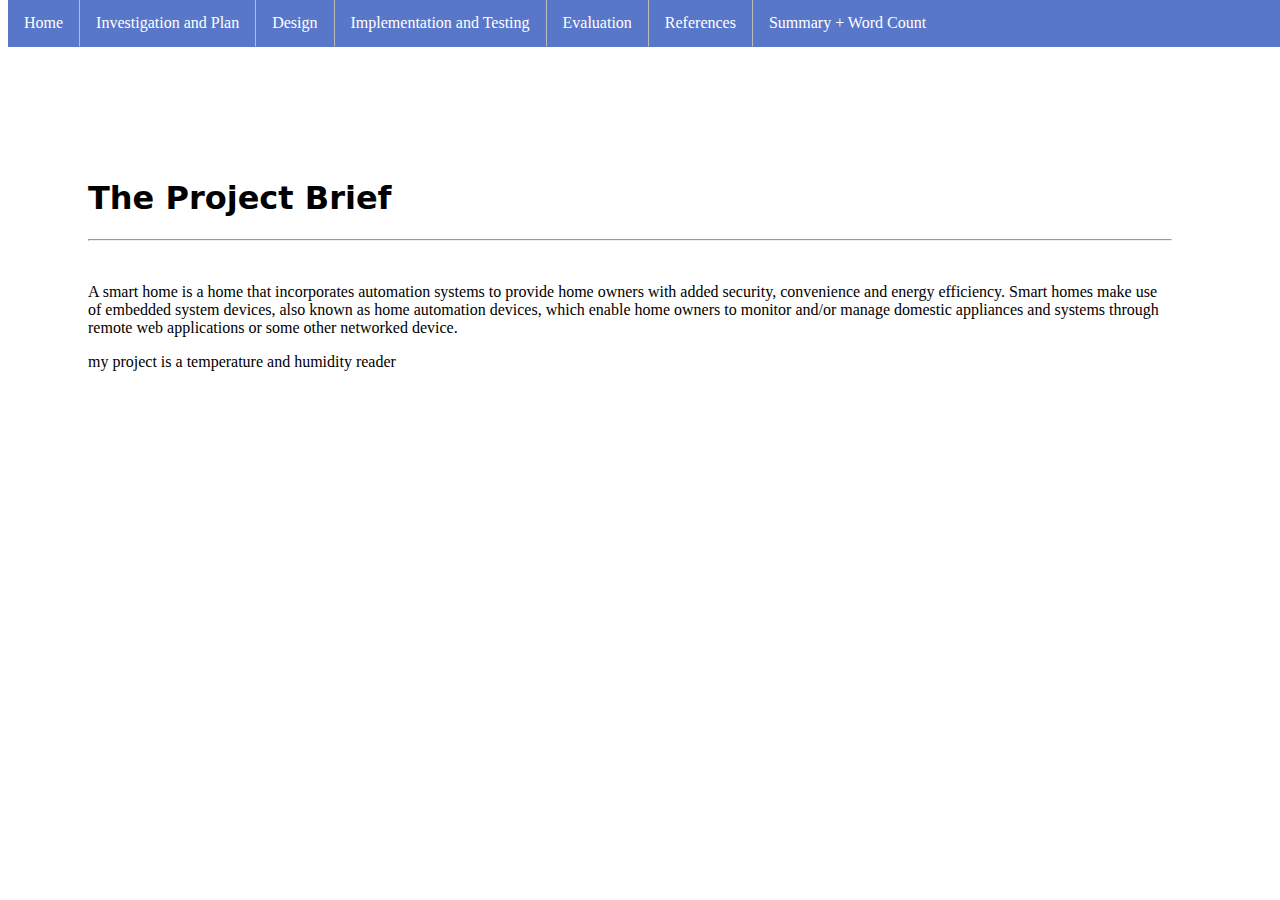
<file: report/index.html>
<!doctype html>
<html>
<head>
<meta charset="utf-8">
<title>index</title>

<link href="style.css" rel="stylesheet" type="text/css">
</head>

<body>
	<div class="nav">
		<ul>
			<li><a href="index.html">Home</a></li>
			<li><a href="investigation.html">Investigation and Plan</a></li>
			<li><a href="design.html">Design</a></li>
			<li><a href="implementation.html">Implementation and Testing</a></li>
			<li><a href="evaluation.html">Evaluation</a></li>
			<li><a href="references.html">References</a></li>
			<li><a href="summary.html">Summary + Word Count</a></li>
		</ul>
	</div>
	<div>
		<h1>The Project Brief</h1>
		<hr>
		<br/>
		<p>A smart home is a home that incorporates automation systems to provide home owners with added security, convenience and energy efficiency. Smart homes make use of embedded system devices, also known as home automation devices, which enable home owners to monitor and/or manage domestic appliances and systems through remote web applications or some other networked device.</p>
		<p>my project is a temperature and humidity reader</p>
	
	
	</div>
	
</body>
</html>
</file>
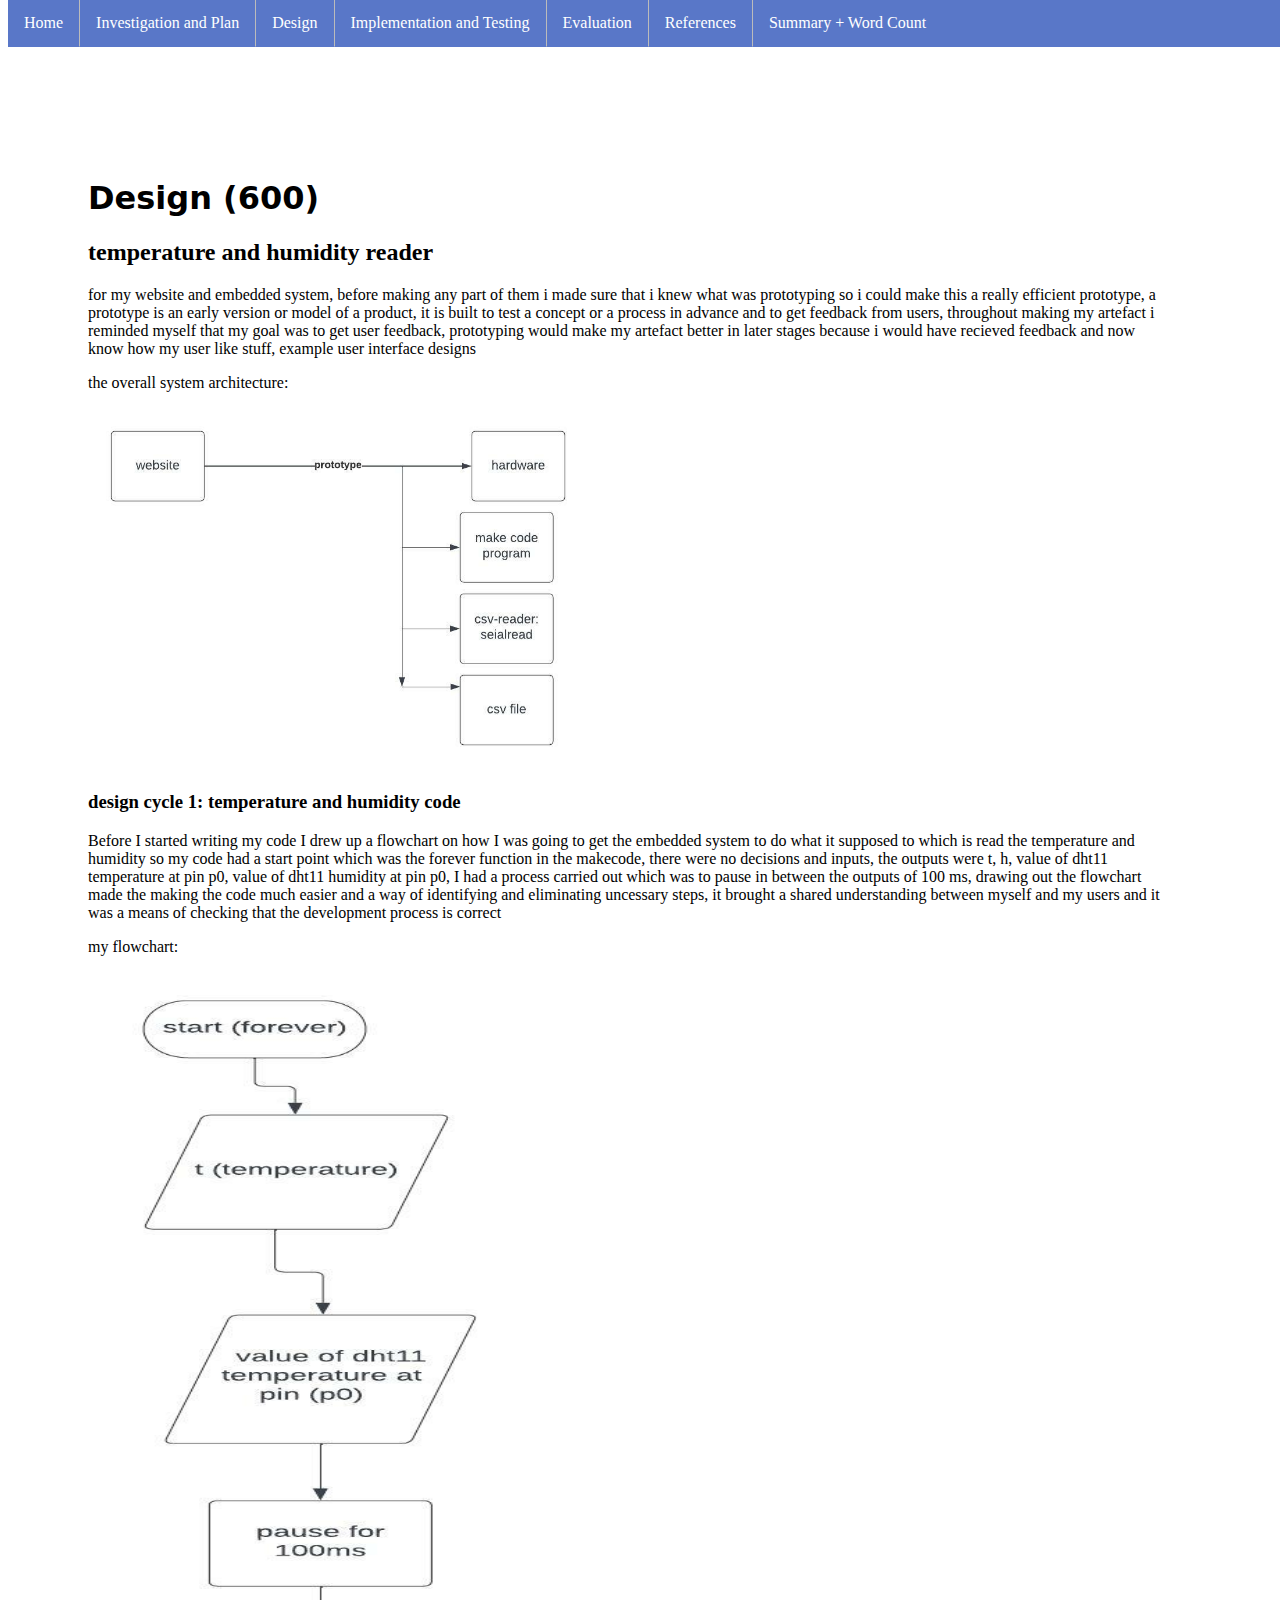
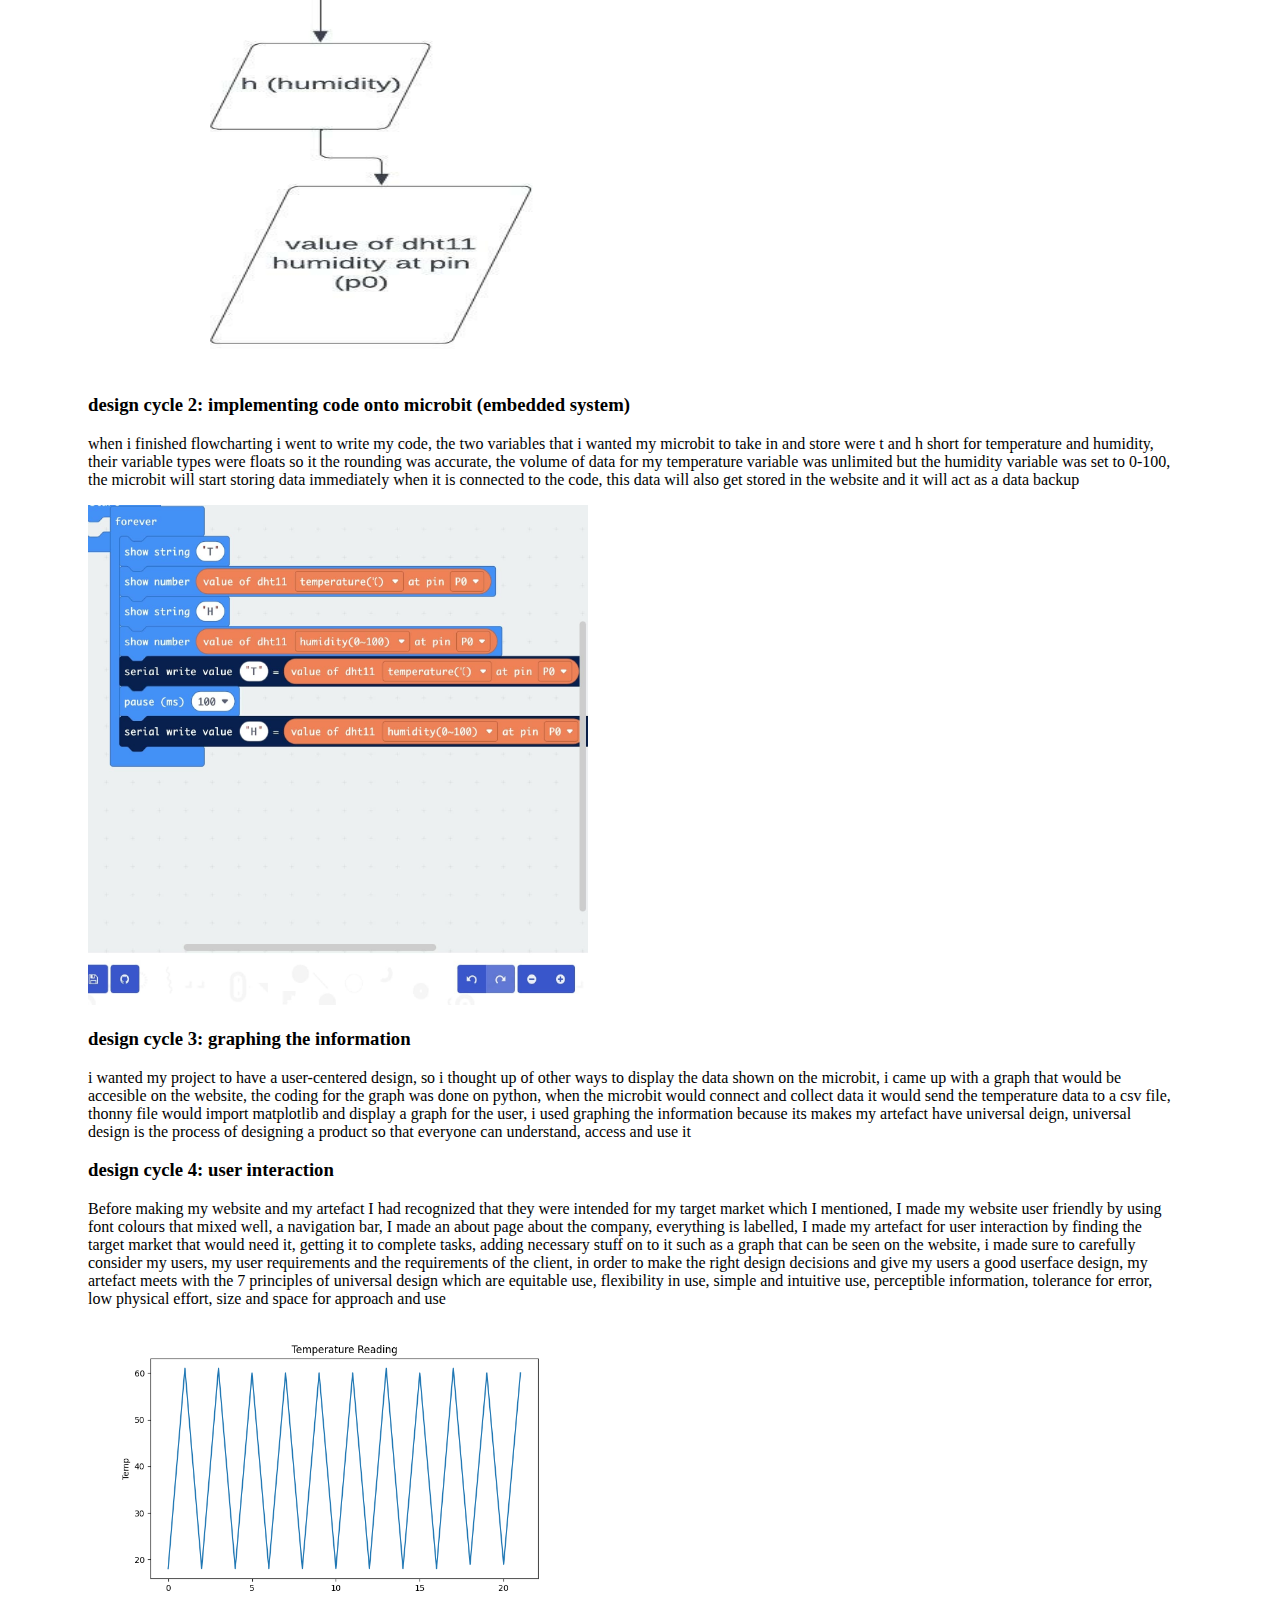
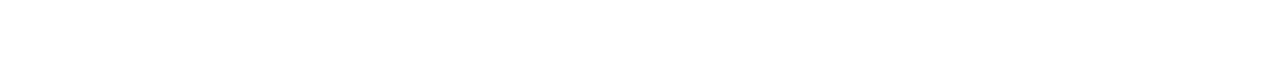
<file: report/design.html>
<!doctype html>
<html>
<head>
<meta charset="utf-8">
<title>Design</title>
<link href="style.css" rel="stylesheet" type="text/css">
</head>

<body>
		<div class="nav">
		<ul>
			<li><a href="index.html">Home</a></li>
			<li><a href="investigation.html">Investigation and Plan</a></li>
			<li><a href="design.html">Design</a></li>
			<li><a href="implementation.html">Implementation and Testing</a></li>
			<li><a href="evaluation.html">Evaluation</a></li>
			<li><a href="references.html">References</a></li>
			<li><a href="summary.html">Summary + Word Count</a></li>
		</ul>
	</div>
	<div>
		<h1>Design (600)</h1>
		<h2>temperature and humidity reader</h2>
		<p>for my website and embedded system, before making any part of them i made sure that i knew what was prototyping so i could make this a really efficient prototype, a prototype is an early version or model of a product, it is built to test a concept or a process in advance and to get feedback from users, throughout making my artefact i reminded myself that my goal was to get user feedback, prototyping would make my artefact better in later stages because i would have recieved feedback and now know how my user like stuff, example user interface designs</p>
		<p>the overall system architecture:</p>
		<img src="system-architecture.jpeg" width="500">
		<h3>design cycle 1: temperature and humidity code</h3>
		<p>Before I started writing my code I drew up a flowchart on how I was going to get the embedded system to do what it supposed to which is read the temperature and humidity so my code had a start point which was the forever function in the makecode, there were no decisions and inputs, the outputs were t, h, value of dht11 temperature at pin p0, value of dht11 humidity at pin p0, I had a process carried out which was to pause in between the outputs of 100 ms, drawing out the flowchart made the making the code much easier and a way of identifying and eliminating uncessary steps, it brought a shared understanding between myself and my users and it was a means of checking that the development process is correct </p>
		<p>my flowchart: </p>
		<img src="flowchart.jpeg" width="500" height="1000">
			<h3>design cycle 2: implementing code onto microbit (embedded system)</h3>
		<p>when i finished flowcharting i went to write my code, the two variables that i wanted my microbit to take in and store were t and h short for temperature and humidity, their variable types were floats so it the rounding was accurate, the volume of data for my temperature variable was unlimited but the humidity variable was set to 0-100, the microbit will start storing data immediately when it is connected to the code, this data will also get stored in the website and it will act as a data backup</p>
		<img src="makecode.jpeg" width="500" height="500">
			<h3>design cycle 3: graphing the information</h3>
		<p>i wanted my project to have a user-centered design, so i thought up of other ways to display the data shown on the microbit, i came up with a graph that would be accesible on the website, the coding for the graph was done on python, when the microbit would connect and collect data it would send the temperature data to a csv file, thonny file would import matplotlib and display a graph for the user, i used graphing the information because its makes my artefact have universal deign, universal design is the process of designing a product so that everyone can understand, access and use it</p>
			<h3>design cycle 4: user interaction</h3>
		<p>Before making my website and my artefact I had recognized that they were intended for my target market which I mentioned, I made my website user friendly by using font colours that mixed well, a navigation bar, I made an about page about the company, everything is labelled, I made my artefact for user interaction by finding the target market that would need it, getting it to complete tasks, adding necessary stuff on to it such as a graph that can be seen on the website, i made sure to carefully consider my users, my user requirements and the requirements of the client, in order to make the right design decisions and give my users a good userface design, my artefact meets with the 7 principles of universal design which are equitable use, flexibility in use, simple and intuitive use, perceptible information, tolerance for error, low physical effort, size and space for approach and use </p>
		<img src="graphpic.png" width="500">
		
		
	</div>
</body>
</html>
</file>
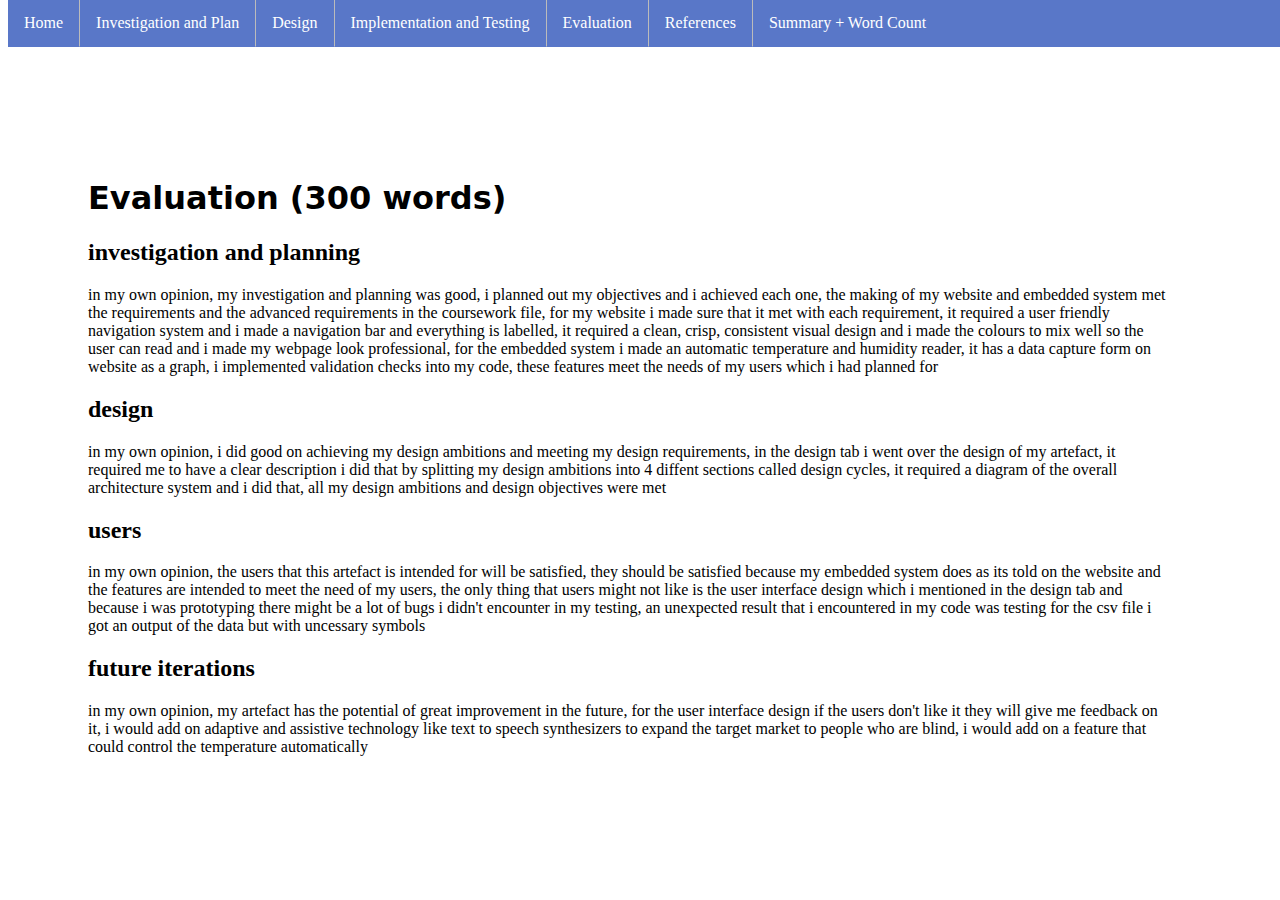
<file: report/evaluation.html>
<!doctype html>
<html>
<head>
<meta charset="utf-8">
<title>Evaluation</title>
<link href="style.css" rel="stylesheet" type="text/css">
</head>

<body>
		<div class="nav">
		<ul>
			<li><a href="index.html">Home</a></li>
			<li><a href="investigation.html">Investigation and Plan</a></li>
			<li><a href="design.html">Design</a></li>
			<li><a href="implementation.html">Implementation and Testing</a></li>
			<li><a href="evaluation.html">Evaluation</a></li>
			<li><a href="references.html">References</a></li>
			<li><a href="summary.html">Summary + Word Count</a></li>
		</ul>
	</div>
	<div>
		<h1>Evaluation (300 words)</h1>
	<h2>investigation and planning</h2>
		<p>in my own opinion, my investigation and planning was good, i planned out my objectives and i achieved each one, the making of my website and embedded system met the requirements and the advanced requirements in the coursework file, for my website i made sure that it met with each requirement, it required a user friendly navigation system and i made a navigation bar and everything is labelled, it required a clean, crisp, consistent visual design and i made the colours to mix well so the user can read and i made my webpage look professional, for the embedded system i made an automatic temperature and humidity reader, it has a data capture form on website as a graph, i implemented validation checks into my code, these features meet the needs of my users which i had planned for</p>
	<h2>design</h2>
		<p>in my own opinion, i did good on achieving my design ambitions and meeting my design requirements, in the design tab i went over the design of my artefact, it required me to have a clear description i did that by splitting my design ambitions into 4 diffent sections called design cycles, it required a diagram of the overall architecture system and i did that, all my design ambitions and design objectives were met</p>
	<h2>users</h2>
		<p>in my own opinion, the users that this artefact is intended for will be satisfied, they should be satisfied because my embedded system does as its told on the website and the features are intended to meet the need of my users, the only thing that users might not like is the user interface design which i mentioned in the design tab and because i was prototyping there might be a lot of bugs i didn't encounter in my testing, an unexpected result that i encountered in my code was testing for the csv file i got an output of the data but with uncessary symbols</p>
	<h2>future iterations</h2>
		<p>in my own opinion, my artefact has the potential of great improvement in the future, for the user interface design if the users don't like it they will give me feedback on it, i would add on adaptive and assistive technology like text to speech synthesizers to expand the target market to people who are blind, i would add on a feature that could control the temperature automatically </p>
	
	
	</div>
</body>
</html>
</file>
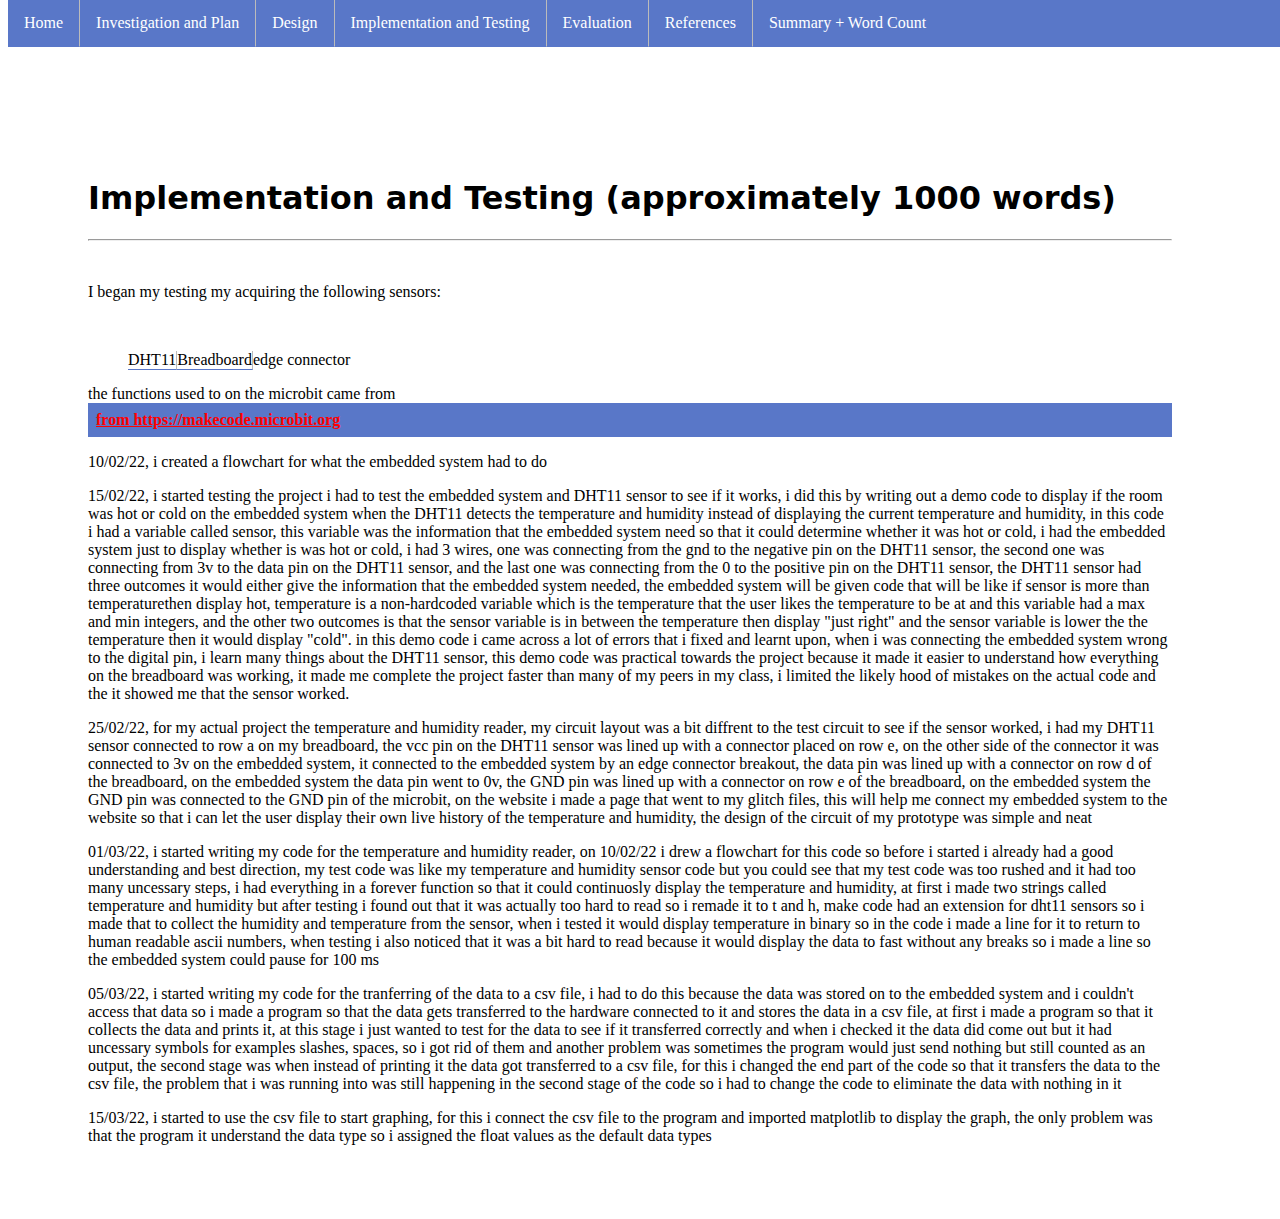
<file: report/implementation.html>
<!doctype html>
<html>
<head>
<meta charset="utf-8">
<title>Implementation</title>
<link href="style.css" rel="stylesheet" type="text/css">
</head>
<body>
		<div class="nav">
		<ul>
			<li><a href="index.html">Home</a></li>
			<li><a href="investigation.html">Investigation and Plan</a></li>
			<li><a href="design.html">Design</a></li>
			<li><a href="implementation.html">Implementation and Testing</a></li>
			<li><a href="evaluation.html">Evaluation</a></li>
			<li><a href="references.html">References</a></li>
			<li><a href="summary.html">Summary + Word Count</a></li>
		</ul>
	</div>
	<div>
		<h1>Implementation and Testing (approximately 1000 words)</h1>
		<hr>
		<br/>
		<p>I began my testing my acquiring the following sensors: </p>
		<br/>
			<ol>
			<li class="list">DHT11</li>
			<li class="list">Breadboard</li>
			<li class="list">edge connector</li>
			</ol>
		<br>
		<p>the functions used to on the microbit came from<b><a href="https://makecode.microbit.org">from https://makecode.microbit.org</b></a></p>
		<p>10/02/22, i created a flowchart for what the embedded system had to do</p>
		<p>15/02/22, i started testing the project i had to test the embedded system and DHT11 sensor to see if it works, i did this by writing out a demo code to display if the room was hot or cold on the embedded system when the DHT11 detects the temperature and humidity instead of displaying the current temperature and humidity, in this code i had a variable called sensor, this variable was the information that the embedded system need so that it could determine whether it was hot or cold, i had the embedded system just to display whether is was hot or cold, i had 3 wires, one was connecting from the gnd to the negative pin on the DHT11 sensor, the second one was connecting from 3v to the data pin on the DHT11 sensor, and the last one was connecting from the 0 to the positive pin on the DHT11 sensor, the DHT11 sensor had three outcomes it would either give the information that the embedded system needed, the embedded system will be given code that will be like if sensor is more than temperaturethen display hot, temperature is a non-hardcoded variable which is the temperature that the user likes the temperature to be at and this variable had a max and min integers, and the other two outcomes is that the sensor variable is in between the temperature then display "just right" and the sensor variable is lower the the temperature then it would display "cold". in this demo code i came across a lot of errors that i fixed and learnt upon, when i was connecting the embedded system wrong to the digital pin, i learn many things about the DHT11 sensor, this demo code was practical towards the project because it made it easier to understand how everything on the breadboard was working, it made me complete the project faster than many of my peers in my class, i limited the likely hood of mistakes on the actual code and the it showed me that the sensor worked.</p>
		<p>25/02/22, for my actual project the temperature and humidity reader, my circuit layout was a bit diffrent to the test circuit to see if the sensor worked, i had my DHT11 sensor connected to row a on my breadboard, the vcc pin on the DHT11 sensor was lined up with a connector placed on row e, on the other side of the connector it was connected to 3v on the embedded system, it connected to the embedded system by an edge connector breakout, the data pin was lined up with a connector on row d of the breadboard, on the embedded system the data pin went to 0v, the GND pin was lined up with a connector on row e of the breadboard, on the embedded system the GND pin was connected to the GND pin of the microbit, on the website i made a page that went to my glitch files, this will help me connect my embedded system to the website so that i can let the user display their own live history of the temperature and humidity, the design of the circuit of my prototype was simple and neat</p>
	  <p>01/03/22, i started writing my code for the temperature and humidity reader, on 10/02/22 i drew a flowchart for this code so before i started i already had a good understanding and best direction, my test code was like my temperature and humidity sensor code but you could see that my test code was too rushed and it had too many uncessary steps, i had everything in a forever function so that it could continuosly display the temperature and humidity, at first i made two strings called temperature and humidity but after testing i found out that it was actually too hard to read so i remade it to t and h, make code had an extension for dht11 sensors so i made that to collect the humidity and temperature from the sensor, when i tested it would display temperature in binary so in the code i made a line for it to return to human readable ascii numbers, when testing i also noticed that it was a bit hard to read because it would display the data to fast without any breaks so i made a line so the embedded system could pause for 100 ms </p>
	<p>05/03/22, i started writing my code for the tranferring of the data to a csv file, i had to do this because the data was stored on to the embedded system and i couldn't access that data so i made a program so that the data gets transferred to the hardware connected to it and stores the data in a csv file, at first i made a program so that it collects the data and prints it, at this stage i just wanted to test for the data to see if it transferred correctly and when i checked it the data did come out but it had uncessary symbols for examples slashes, spaces, so i got rid of them and another problem was sometimes the program would just send nothing but still counted as an output, the second stage was when instead of printing it the data got transferred to a csv file, for this i changed the end part of the code so that it transfers the data to the csv file, the problem that i was running into was still happening in the second stage of the code so i had to change the code to eliminate the data with nothing in it  </p>
	<p>15/03/22, i started to use the csv file to start graphing, for this i connect the csv file to the program and imported matplotlib to display the graph, the only problem was that the program it understand the data type so i assigned the float values as the default data types</p>
		
		
		</div>
		
	</body>
</html>
</file>
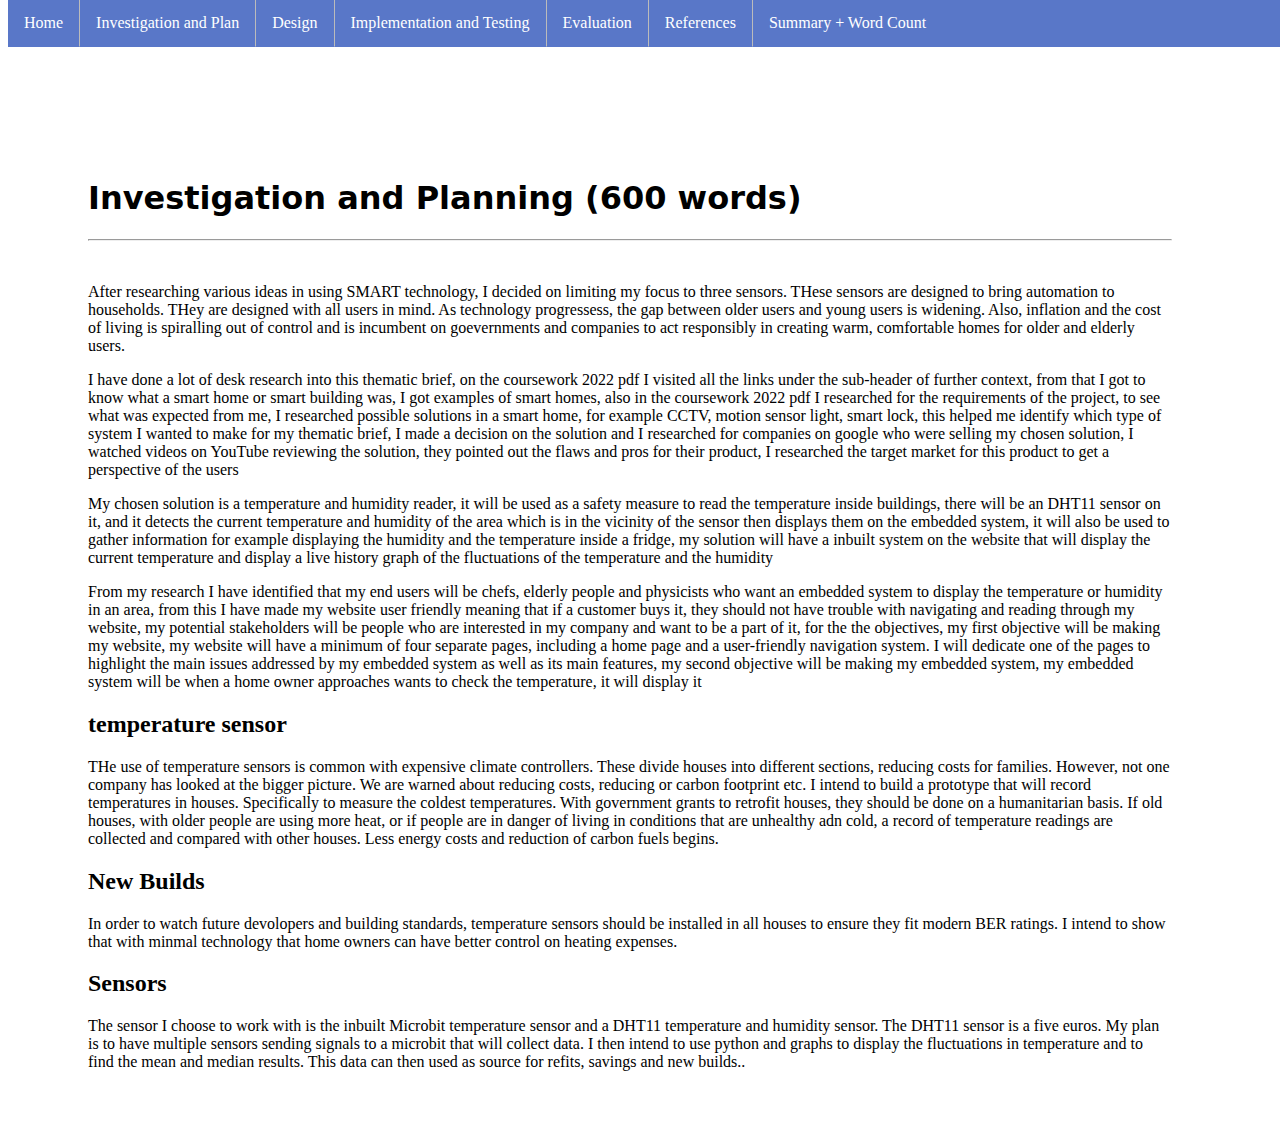
<file: report/investigation.html>
<!doctype html>
<html>
<head>
<meta charset="utf-8">
<title>Investigation </title>
<link href="style.css" rel="stylesheet" type="text/css">
</head>

<body>
		<div class="nav">
		<ul>
			<li><a href="index.html">Home</a></li>
			<li><a href="investigation.html">Investigation and Plan</a></li>
			<li><a href="design.html">Design</a></li>
			<li><a href="implementation.html">Implementation and Testing</a></li>
			<li><a href="evaluation.html">Evaluation</a></li>
			<li><a href="references.html">References</a></li>
			<li><a href="summary.html">Summary + Word Count</a></li>
		</ul>
	</div>
	<div>
		<h1>Investigation and Planning (600 words)</h1>
		<hr>
		<br/>
		<p>After researching various ideas in using SMART technology, I decided on limiting my focus to three sensors.  THese sensors are designed to bring automation to households. THey are designed with all users in mind. As technology progressess, the gap between older users and young users is widening. Also, inflation and the cost of living is spiralling out of control and is incumbent on goevernments and companies to act responsibly in creating warm, comfortable homes for older and elderly users. </p>
	  <p>I have done a lot of desk research into this thematic brief, on the coursework 2022 pdf I visited all the links under the sub-header of further context, from that I got to know what a smart home or smart building was, I got examples of smart homes, also in the coursework 2022 pdf I researched for the requirements of the project, to see what was expected from me, I researched possible solutions in a smart home, for example CCTV, motion sensor light, smart lock, this helped me identify which type of system I wanted to make for my thematic brief, I made a decision on the solution and I researched for companies on google who were selling my chosen solution, I watched videos on YouTube reviewing the solution, they pointed out the flaws and pros for their product, I researched the target market for this product to get a perspective of the users</p>
	  <p>My chosen solution is a temperature and humidity reader, it will be used as a safety measure to read the temperature inside buildings, there will be an DHT11 sensor on it, and it detects the current temperature and humidity of the area which is in the vicinity of the sensor then displays them on the embedded system, it will also be used to gather information for example displaying the humidity and the temperature inside a fridge, my solution will have a inbuilt system on the website that will display the current temperature and display a live history graph of the fluctuations of the temperature and the humidity&nbsp;</p>
		<p>From my research I have identified that my end users will be chefs, elderly people and physicists who want an embedded system to display the temperature or humidity in an area, from this I have made my website user friendly meaning that if a customer buys it, they should not have trouble with navigating and reading through my website, my potential stakeholders will be people who are interested in my company and want to be a part of it, for the the objectives, my first objective will be making my website, my website will have a minimum of four separate pages, including a home page and a user-friendly navigation system. I will dedicate one of the pages to highlight the main issues addressed by my embedded system as well as its main features, my second objective will be making my embedded system, my embedded system will be when a home owner approaches wants to check the temperature, it will display it&nbsp;</p>
<h2>temperature sensor</h2>
		<p>THe use of temperature sensors is common with expensive climate controllers. These divide houses into different sections, reducing costs for families. However, not one company has looked at the bigger picture. We are warned about reducing costs, reducing or carbon footprint etc. I intend to build a prototype that will record temperatures in houses. Specifically to measure the coldest temperatures. With government grants to retrofit houses, they should be done on a humanitarian basis. If old houses, with older people are using more heat, or if people are in danger of living in conditions that are unhealthy adn cold, a record of temperature readings are collected and compared with other houses. Less energy costs and reduction of carbon fuels begins.</p>
	  <h2>New Builds</h2>
		<p>In order to watch future devolopers and building standards, temperature sensors should be installed in all houses to ensure they fit modern BER ratings. I intend to show that with minmal technology that home owners can have better control on heating expenses. </p>
		
		<h2>Sensors</h2>
		<p>The sensor I choose to work with is the inbuilt Microbit temperature sensor and a DHT11 temperature and humidity sensor. The DHT11 sensor is a five euros. My plan is to have multiple sensors sending signals to a microbit that will collect data. I then intend to use python and graphs to display the fluctuations in temperature and to find the mean and median results. This data can then used as source for refits, savings and new builds..</p>

	
	</div>
</body>
</html>
</file>
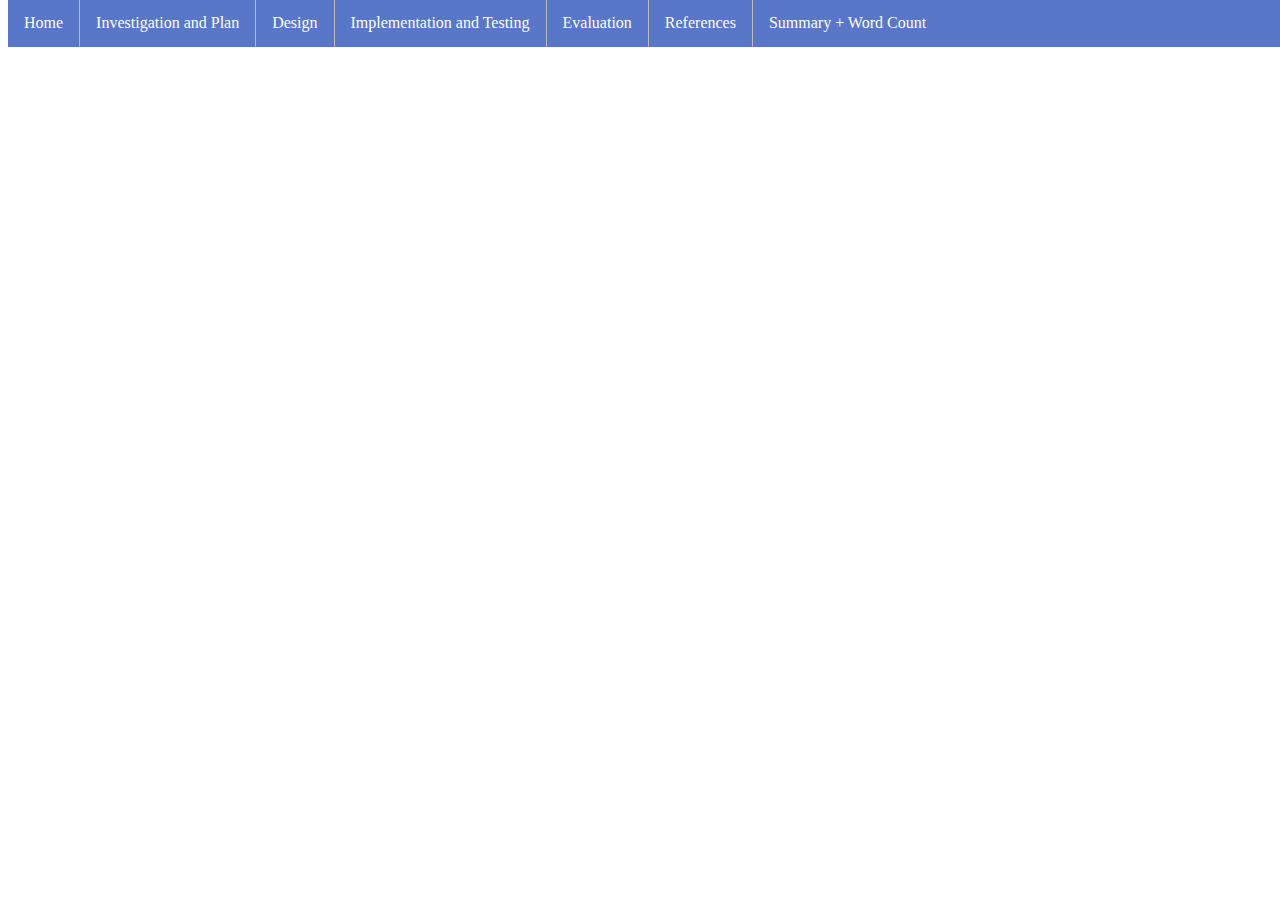
<file: report/references.html>
<!doctype html>
<html>
<head>
<meta charset="utf-8">
<title>references</title>
<link href="style.css" rel="stylesheet" type="text/css">
</head>

<body>
	<div class="nav">
		<ul>
			<li><a href="index.html">Home</a></li>
			<li><a href="investigation.html">Investigation and Plan</a></li>
			<li><a href="design.html">Design</a></li>
			<li><a href="implementation.html">Implementation and Testing</a></li>
			<li><a href="evaluation.html">Evaluation</a></li>
			<li><a href="references.html">References</a></li>
			<li><a href="summary.html">Summary + Word Count</a></li>
		</ul>
	</div>
	

</body>
</html>
</file>
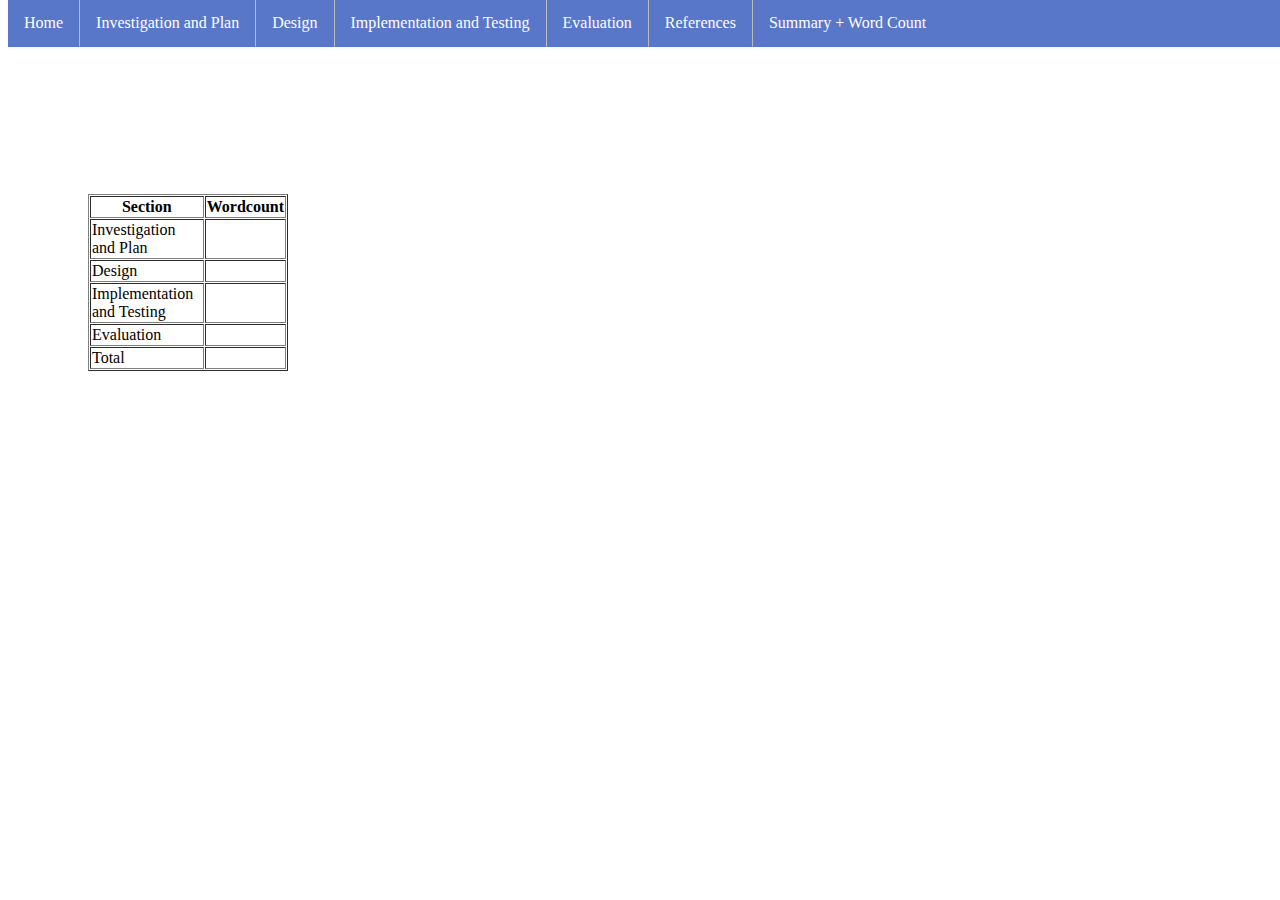
<file: report/summary.html>
<!doctype html>
<html>
<head>
<meta charset="utf-8">
<title>summary</title>
<link href="style.css" rel="stylesheet" type="text/css">
</head>

<body>
	<div class="nav">  
		<ul>
			<li><a href="index.html">Home</a></li>
			<li><a href="investigation.html">Investigation and Plan</a></li>
			<li><a href="design.html">Design</a></li>
			<li><a href="implementation.html">Implementation and Testing</a></li>
			<li><a href="evaluation.html">Evaluation</a></li>
			<li><a href="references.html">References</a></li>
			<li><a href="summary.html">Summary + Word Count</a></li>
		</ul>
	</div>
	<br/>
	<br/>
	<div>
	<table width="200" border="1" cellspacing="1" cellpadding="1">
  <tbody>
    <tr>
      <th scope="col">Section</th>
      <th scope="col">Wordcount</th>
    </tr>
    <tr>
      <td>Investigation and Plan</td>
      <td>&nbsp;</td>
    </tr>
    <tr>
      <td>Design</td>
      <td>&nbsp;</td>
    </tr>
    <tr>
      <td>Implementation and Testing</td>
      <td>&nbsp;</td>
    </tr>
    <tr>
      <td>Evaluation</td>
      <td>&nbsp;</td>
    </tr>
    <tr>
      <td>Total</td>
      <td>&nbsp;</td>
    </tr>
  </tbody>
</table>
	</div>
</body>
</html>
</file>
<file: report/style.css>
@charset "utf-8";
/* CSS Document */

ul {
  list-style-type: none;
  margin: 0;
  padding: 0;
} /* removes bullet points from list */
ul {
	list-style-type: none;
	margin: 0;
	padding: 0;
	overflow: hidden;
	background-color: #5977C8;
	 position: fixed;
  	top: 0;
  	width: 100%;
}

li a {
  display: block;
  color: white;
  text-align: center;
  padding: 14px 16px;
  text-decoration: none;
}

/* Change the link color to #111 (black) on hover */
li a:hover {
  background-color: #111;
}

li {
  text-align: center;
  border-bottom: 1px solid #5977C8;
}

li:last-child {
  border-bottom: none;
} /* adds a border and aligns text to centre */
li {
  float: left;
}

a {
  display: block;
  padding: 8px;
  background-color: #5977C8;
} /* creates horizontal nav bar */
.active {
  background-color: #04AA6D;
}
li {
  border-right: 1px solid #bbb;
}

li:last-child {
  border-right: none;
}
div {
  padding-top: 50px;
  padding-right: 100px;
  padding-bottom: 50px;
  padding-left: 80px;
}
p  {
	font-family: enriqueta;
	font-size: 14;
	font-style: normal;
	font-display: auto;
}
h1  {
	font-size: 16;
	font-family: Segoe, "Segoe UI", "DejaVu Sans", "Trebuchet MS", Verdana, "sans-serif";
	font-kerning: normal;
}
.nav {
	padding-top: 50px;
  padding-right: 100px;
  padding-bottom: 50px;
  padding-left: 0px;
}
.list {
	list-style-type: none;
  	margin: 0;
  	padding: 0;
	color:black;
	display:list-item;
}
a {
  color:red;
}
</file>
